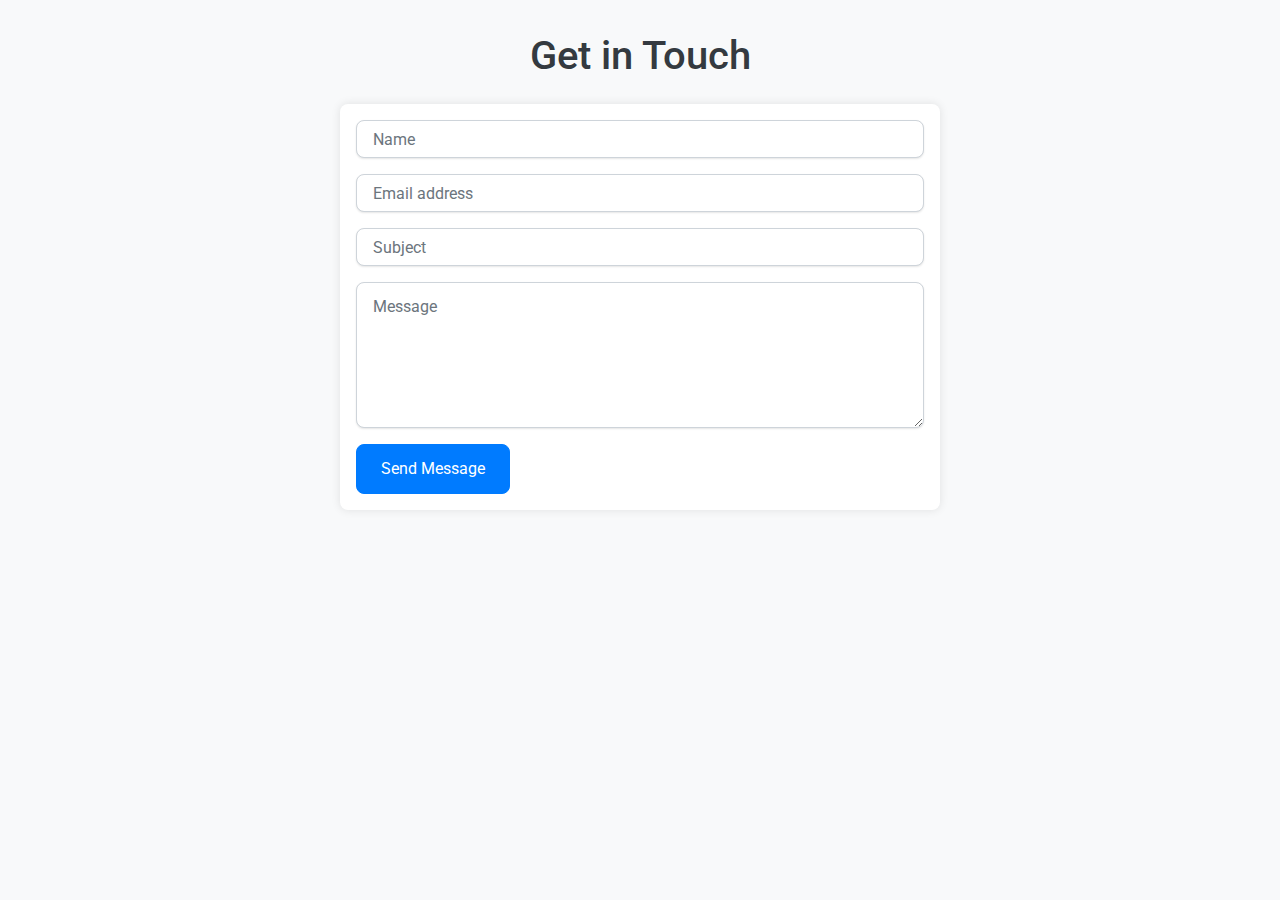
<file: templates/contact.html>
<!DOCTYPE html>
<html lang="en">

<head>
    <meta charset="UTF-8">
    <meta name="viewport" content="width=device-width, initial-scale=1.0">
    <title>Contact Us - Study App</title>
    <link rel="stylesheet" href="https://stackpath.bootstrapcdn.com/bootstrap/4.5.2/css/bootstrap.min.css">
    <link href="https://fonts.googleapis.com/css2?family=Roboto:wght@400;500;700&display=swap" rel="stylesheet">
    <link rel="stylesheet" href="/static/css/contact.css">
    
</head>

<body>
    <div class="container">
        <header class="text-center mb-4">
            <h1 class="page-title">Get in Touch</h1>
        </header>
        <form class="contact-form" method="post" action="{{ url_for('contact') }}">
            <div class="form-group">
                <input type="text" id="input-name" name="name" class="form-control" placeholder="Name" required>
            </div>
            <div class="form-group">
                <input type="email" id="input-email" name="email" class="form-control" placeholder="Email address" required>
            </div>
            <div class="form-group">
                <input type="text" id="input-subject" name="subject" class="form-control" placeholder="Subject" required>
            </div> 
            <div class="form-group"> 
               <textarea name="message" id="input-message" class="form-control" placeholder="Message" rows="5" required></textarea>
            </div>
            <button type="submit" class="btn btn-primary">Send Message</button>
        </form>
    </div>
</body>

</html>
</file>
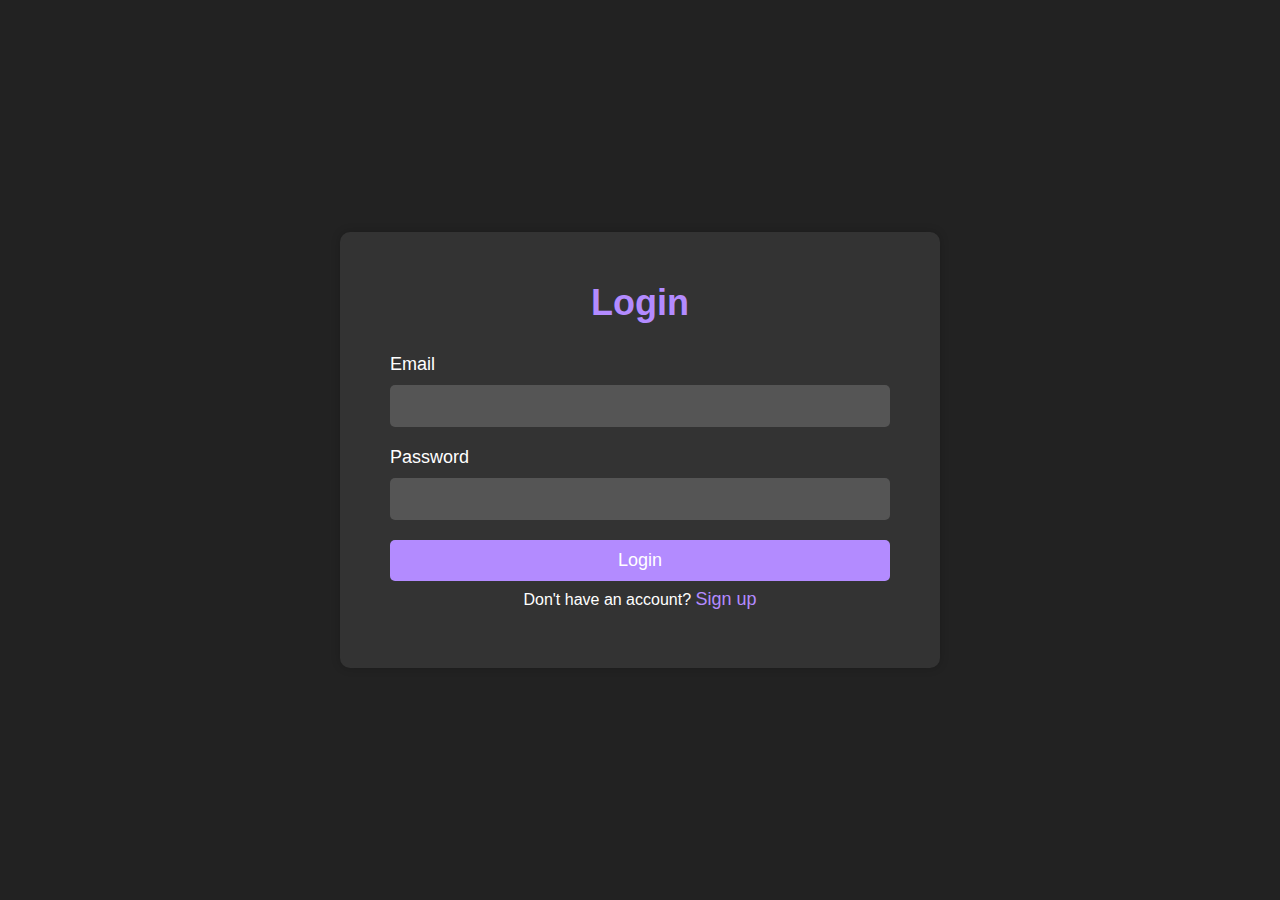
<file: templates/login.html>
<!doctype html>
<html lang="en">
<head>
  <meta charset="UTF-8" />
  <meta name="viewport" content="width=device-width, initial-scale=1.0" />
  <title>Login & Signup - Horizon Learners</title>
  <link rel="stylesheet" href="/static/css/login.css" />
  <link rel="preconnect" href="https://fonts.gstatic.com" />
  <link
    rel="stylesheet"
    href="https://cdnjs.cloudflare.com/ajax/libs/font-awesome/5.15.4/css/all.min.css"
  />
  <link
    href="https://fonts.googleapis.com/css2?family=Poppins:wght@300;500;600&display=swap"
    rel="stylesheet"
  />
</head>
<body>
  <div class="container">
    <div class="form-container" id="login-form">
      <h1>Login</h1>
      <form id="loginForm">
        <label for="login-email">Email</label>
        <input type="email" id="login-email" name="email" required>
        <label for="login-password">Password</label>
        <input type="password" id="login-password" name="password" required>
        <button type="submit">Login</button>
      </form>
      <p>Don't have an account? <a href="#" id="signup-link">Sign up</a></p>
    </div>

    <div class="form-container" id="signup-form" style="display: none;">
      <h1>Sign Up</h1>
      <form id="registerForm">
        <label for="register-name">Name</label>
        <input type="text" id="register-name" name="name" required>
        <label for="register-email">Email</label>
        <input type="email" id="register-email" name="email" required>
        <label for="register-password">Password</label>
        <input type="password" id="register-password" name="password" required>
        <label for="register-confirm-password">Confirm Password</label>
        <input type="password" id="register-confirm-password" name="confirm_password" required>
        <button type="submit">Sign Up</button>
      </form>
      <p>Already have an account? <a href="#" id="login-link">Login</a></p>
    </div>
  </div>

  <div id="notification" class="notification"></div>

  <script>
    // Toggle between login and signup forms
    const loginForm = document.getElementById('login-form');
    const signupForm = document.getElementById('signup-form');
    const loginLink = document.getElementById('login-link');
    const signupLink = document.getElementById('signup-link');

    loginLink.addEventListener('click', (event) => {
      event.preventDefault();
      signupForm.style.display = 'none';
      loginForm.style.display = 'block';
    });

    signupLink.addEventListener('click', (event) => {
      event.preventDefault();
      loginForm.style.display = 'none';
      signupForm.style.display = 'block';
    });

    // Function to show notifications
    function showNotification(message) {
      const notification = document.getElementById("notification");
      notification.textContent = message;
      notification.classList.add("show");
      setTimeout(() => {
        notification.classList.remove("show");
      }, 2500);
    }

    // Login form submission
    document.getElementById("loginForm").addEventListener("submit", function (event) {
      event.preventDefault();

      const email = document.getElementById("login-email").value;
      const password = document.getElementById("login-password").value;

      fetch("/login", {
        method: "POST",
        headers: { "Content-Type": "application/json" },
        body: JSON.stringify({ email, password }),
      })
      .then((response) => response.json())
      .then((data) => {
        if (data.message === "Login successful") {
          window.location.href = "/";
        } else {
          showNotification(data.message);
        }
      })
      .catch(() => {
        showNotification("An error occurred. Please try again.");
      });
    });

    // Register form submission
    document.getElementById("registerForm").addEventListener("submit", function (event) {
      event.preventDefault();

      const name = document.getElementById("register-name").value;
      const email = document.getElementById("register-email").value;
      const password = document.getElementById("register-password").value;
      const confirmPassword = document.getElementById("register-confirm-password").value;

      if (password !== confirmPassword) {
        showNotification("Passwords do not match.");
        return;
      }

    fetch("/register", {
      method: "POST",
      headers: { "Content-Type": "application/json" },
      body: JSON.stringify({ name, email, password }),
    })
    .then((response) => response.json())
    .then((data) => {
      if (data.message === "Registration successful. Please check your email to verify your account.") {
        window.location.href = "/registration-confirmation/" + encodeURIComponent(email); // Redirect to the confirmation page
      } else {
        showNotification(data.message);
      }
    })
    .catch(() => {
      showNotification("An error occurred. Please try again.");
    });
    });
  </script>
</body>
</html>
</file>
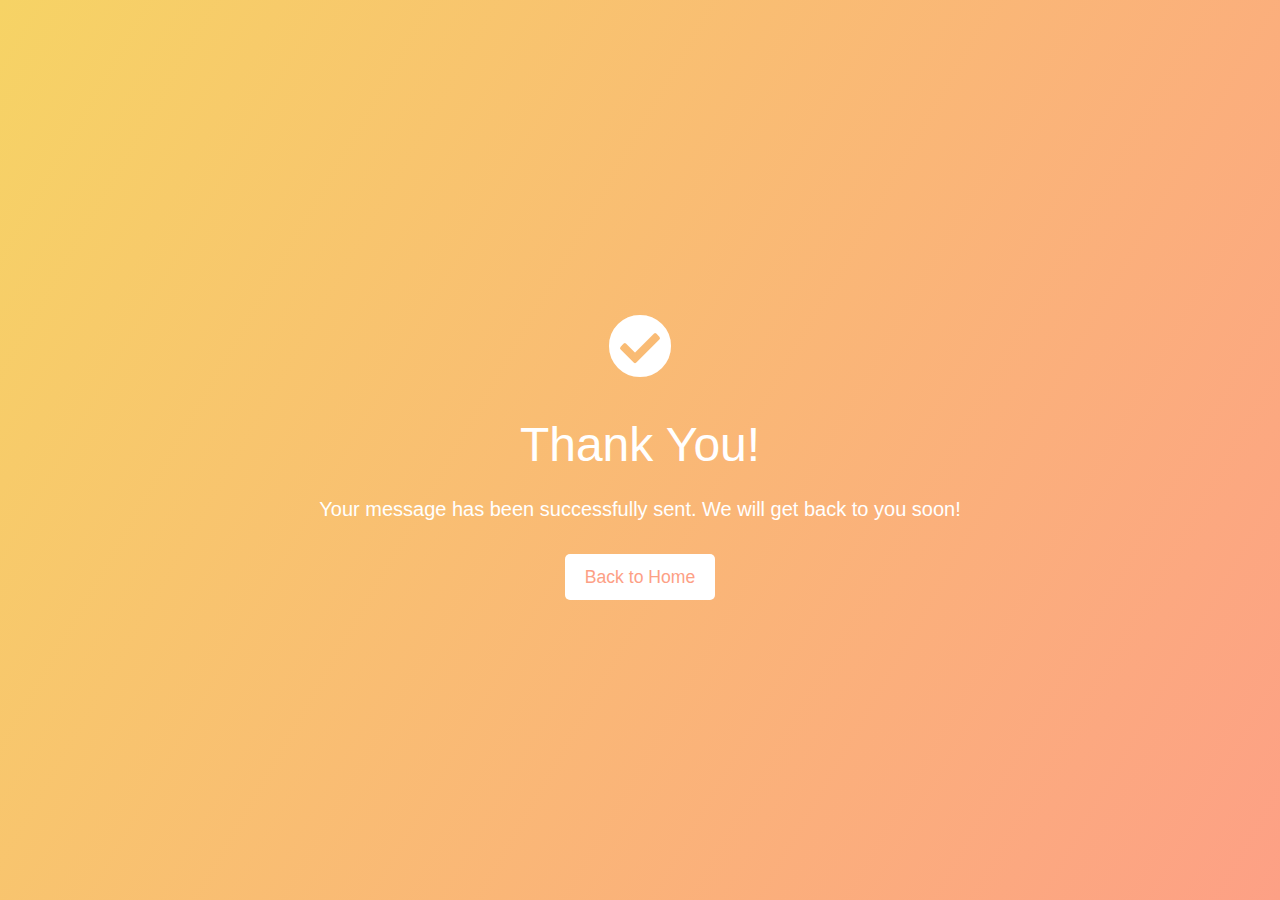
<file: templates/thank_you_for_contacting.html>
<!doctype html>
<html lang="en">
<head>
    <meta charset="UTF-8" />
    <meta name="viewport" content="width=device-width, initial-scale=1.0" />
    <title>Thank You!</title>
    <link rel="stylesheet" href="https://stackpath.bootstrapcdn.com/bootstrap/4.5.2/css/bootstrap.min.css" />
    <link rel="stylesheet" href="https://cdnjs.cloudflare.com/ajax/libs/font-awesome/5.15.4/css/all.min.css" />
    <style>
        body {
            background: linear-gradient(120deg, #f6d365 0%, #fda085 100%);
            color: #fff;
            font-family: 'Arial', sans-serif;
            text-align: center;
            padding: 0;
            margin: 0;
        }

        .container {
            display: flex;
            flex-direction: column;
            justify-content: center;
            align-items: center;
            height: 100vh;
            padding: 20px;
        }

        h1 {
            font-size: 3rem;
            margin-bottom: 20px;
            animation: fadeIn 1.5s ease-in;
        }

        p {
            font-size: 1.25rem;
            margin-bottom: 30px;
            animation: fadeIn 2s ease-in;
        }

        .btn-primary {
            background-color: #fff;
            color: #fda085;
            border: none;
            font-size: 1.1rem;
            padding: 10px 20px;
            border-radius: 5px;
            text-decoration: none;
            transition: background-color 0.3s, color 0.3s;
        }

        .btn-primary:hover {
            background-color: #fda085;
            color: #fff;
        }

        .icon-container {
            font-size: 4rem;
            margin-bottom: 20px;
            animation: bounce 1.5s infinite;
        }

        @keyframes fadeIn {
            from { opacity: 0; }
            to { opacity: 1; }
        }

        @keyframes bounce {
            0%, 20%, 50%, 80%, 100% { transform: translateY(0); }
            40% { transform: translateY(-30px); }
            60% { transform: translateY(-15px); }
        }
    </style>
</head>
<body>
    <div class="container">
        <div class="icon-container">
            <i class="fas fa-check-circle"></i>
        </div>
        <h1>Thank You!</h1>
        <p>Your message has been successfully sent. We will get back to you soon!</p>
        <a href="/" class="btn btn-primary">Back to Home</a>
    </div>
</body>
</html>
</file>
<file: static/css/contact.css>
@import url('https://fonts.googleapis.com/css2?family=Roboto:wght@400;500;700&display=swap');

*,
*:before,
*:after {
  box-sizing: border-box;
}

body {
  background: #f8f9fa;
  font-family: 'Roboto', sans-serif;
  padding: 2em;
}

.page-title {
  color: #343a40;
  text-shadow: 1px 1px 0 rgba(255, 255, 255, 0.5);
}

.contact-form {
  max-width: 600px;
  margin: 0 auto;
  padding: 1em;
  background: #ffffff;
  border-radius: 8px;
  box-shadow: 0 0 10px rgba(0, 0, 0, 0.1);
}

.form-group {
  margin-bottom: 1em;
}

.form-control {
  border: 1px solid #ced4da;
  border-radius: 8px;
  padding: 0.75em 1em;
  box-shadow: 0 1px 2px rgba(0, 0, 0, 0.1);
  transition: box-shadow 0.3s ease;
}

.form-control:focus {
  border-color: #007bff;
  box-shadow: 0 0 0 0.2rem rgba(38, 143, 255, 0.25);
}

.btn-primary {
  background-color: #007bff;
  border-color: #007bff;
  color: #ffffff;
  padding: 0.75em 1.5em;
  border-radius: 8px;
  font-size: 1em;
}

.btn-primary:hover {
  background-color: #0056b3;
  border-color: #004085;
}

.loader {
  display: none; /* Hidden by default */
  position: fixed;
  left: 50%;
  top: 50%;
  transform: translate(-50%, -50%);
  border: 8px solid #f3f3f3; /* Light grey */
  border-top: 8px solid #007bff; /* Blue */
  border-radius: 50%;
  width: 50px;
  height: 50px;
  animation: spin 1s linear infinite;
}

@keyframes spin {
  0% { transform: rotate(0deg); }
  100% { transform: rotate(360deg); }
}

@media (max-width: 480px) {
  .contact-form {
    padding: 1em;
  }
}
</file>
<file: static/css/login.css>
* {
      box-sizing: border-box;
      margin: 0;
      padding: 0;
    }

    body {
      font-family: 'Open Sans', sans-serif;
      background-color: #222;
    }

    .container {
      display: flex;
      justify-content: center;
      align-items: center;
      height: 100vh;
    }

    .form-container {
      width: 600px;
      margin: 0 auto;
      padding: 50px;
      background-color: #333;
      border-radius: 10px;
      box-shadow: 0 0 10px rgba(0, 0, 0, 0.2);
      color: #fff;
    }

    h1 {
      text-align: center;
      margin-bottom: 30px;
      font-size: 36px;
      color: #b38bff;
    }

    form {
      display: flex;
      flex-direction: column;
    }

    label {
      margin-bottom: 10px;
      font-size: 18px;
    }

    input {
      padding: 12px;
      border: none;
      border-radius: 5px;
      margin-bottom: 20px;
      font-size: 16px;
      color: #fff;
      background-color: #555;
    }

    button {
      padding: 10px;
      background-color: #b38bff;
      color: #fff;
      border: none;
      border-radius: 5px;
      cursor: pointer;
      font-size: 18px;
      transition: background-color 0.2s ease-in-out;
    }

    button:hover {
      background-color: #8c5fb2;
    }

    a {
      text-decoration: none;
      color: #b38bff;
      font-size: 18px;
      transition: color 0.2s ease-in-out;
    }

    a:hover {
      color: #8c5fb2;
    }

    p {
      text-align: center;
      margin: 8px;
    }

    /* Notification Styles */
.notification {
    position: fixed;
    bottom: 50%;
    right: 50%;
    transform: translate(50%, 50%);
    background-color: red;
    color: #fff;
    padding: 15px;
    border-radius: 5px;
    box-shadow: 0 2px 10px rgba(0, 0, 0, 0.2);
    opacity: 0;
    visibility: hidden;
    transition: opacity 0.5s ease, visibility 0.5s ease;
    z-index: 1000;
    font-family: 'Poppins', sans-serif;
    font-size: 10px;
}


    .notification.show {
      opacity: 1;
      visibility: visible;
    }
</file>
